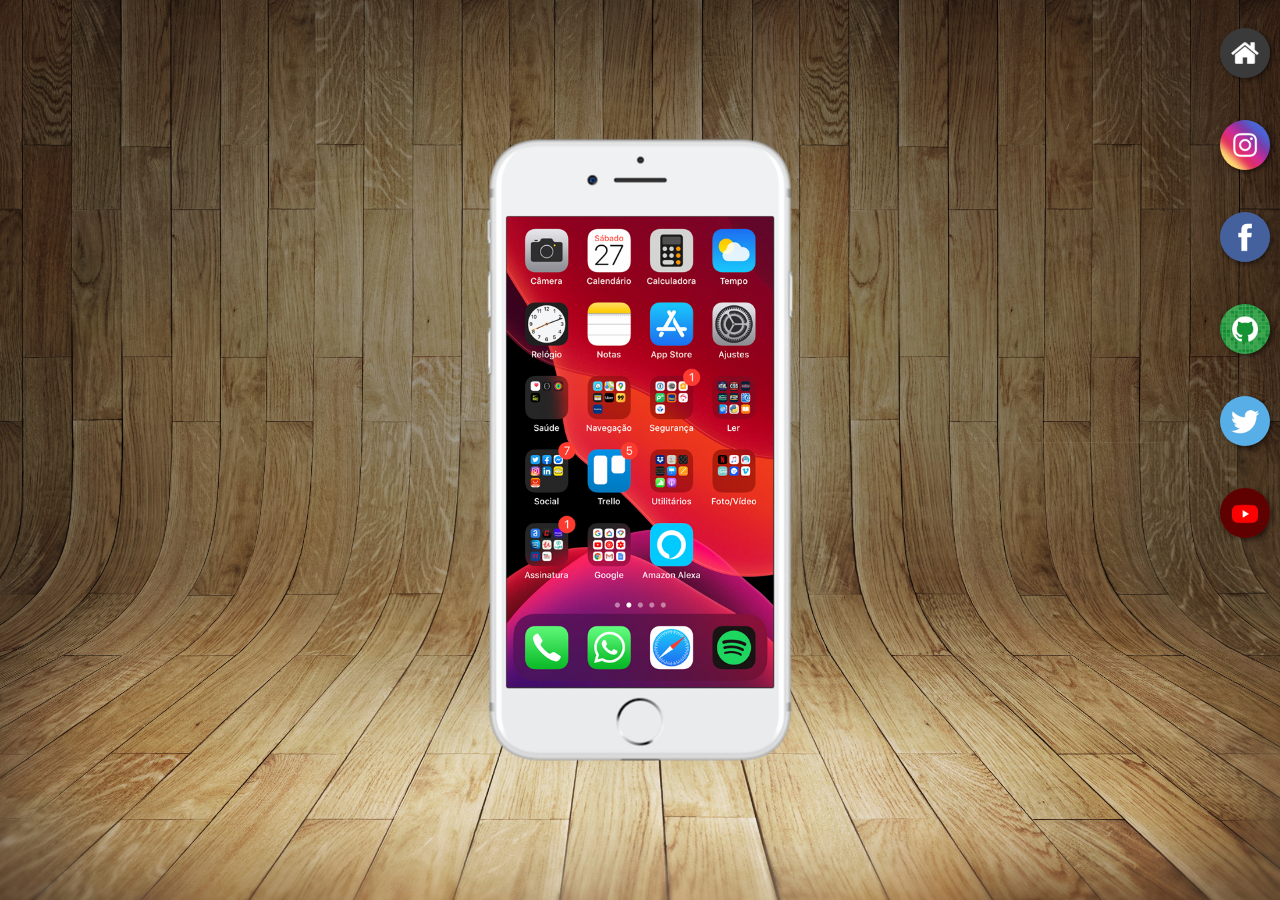
<file: index.html>
<!DOCTYPE html>
<html lang="Pt-br">
<head>
    <meta charset="UTF-8">
    <meta http-equiv="X-UA-Compatible" content="IE=edge">
    <meta name="viewport" content="width=device-width, initial-scale=1.0">
    <link rel="stylesheet" href="style.css" type="text/css">
    <link rel="shortcut icon" href="imagens/favicon.ico" type="image/x-icon">
    <title>Projeto Social</title>
</head>
<body>
    <main>
        <section id="telefone">
            <iframe src="home.html" name="tela" id="tela" frameborder="0">

                Seu navegador não é compativel com isso
            </iframe>
        </section>

        <section id="redes-sociais">

            <br><a href="home.html" target="tela"> <img src="imagens/logo-home.jpg" alt=""></a> </br>
            <br><a href="instagram.html" target="tela"> <img src="imagens/logo-instagram.jpg" alt=""></a></br>
            <br><a href="facebook.html" target="tela"> <img src="imagens/logo-facebook.jpg" alt=""></a></br>
            <br><a href="github.html" target="tela"> <img src="imagens/logo-github.jpg" alt=""></a></br>
            <br><a href="twittter.html" target="tela"> <img src="imagens/logo-twitter.jpg" alt=""></a></br>
            <br><a href="youtube.html" target="tela"> <img src="imagens/logo-youtube.jpg" alt=""></a></br>
            
        </section>

    </main>

</body>
</html>
</file>
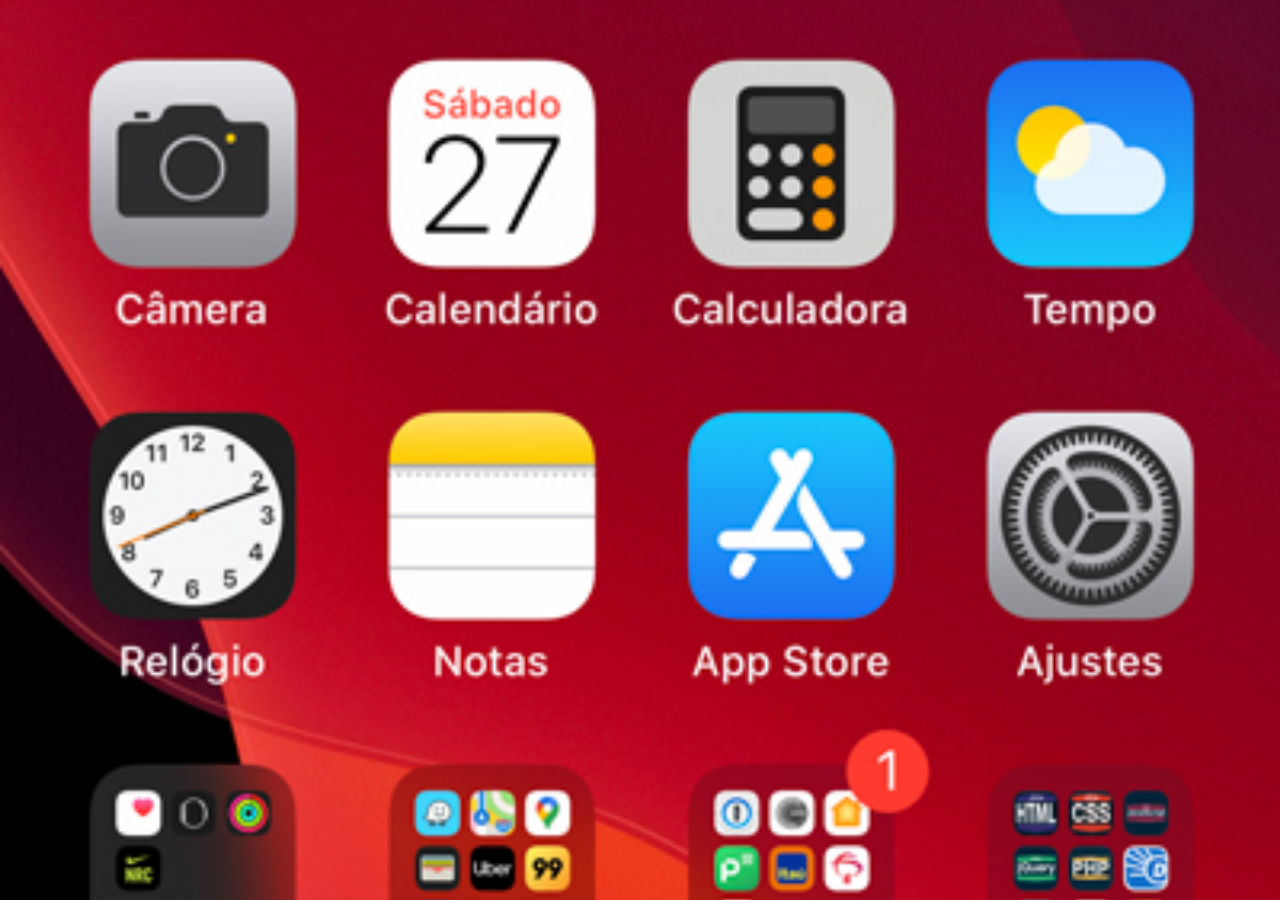
<file: home.html>
<!DOCTYPE html>
<html lang="pt-br">
<head>
    <meta charset="UTF-8">
    <meta http-equiv="X-UA-Compatible" content="IE=edge">
    <meta name="viewport" content="width=device-width, initial-scale=1.0">
    <title>Home</title>
    <style>
        *{
            margin: 0px;
            padding: 0px;
        }

        body {
            width: 100vw;
            height: 100vh;
            background: black url(imagens/tela-home.jpg ) no-repeat top center;
            background-size: cover;     
        }
    </style>
</head>
    
</html>
</file>
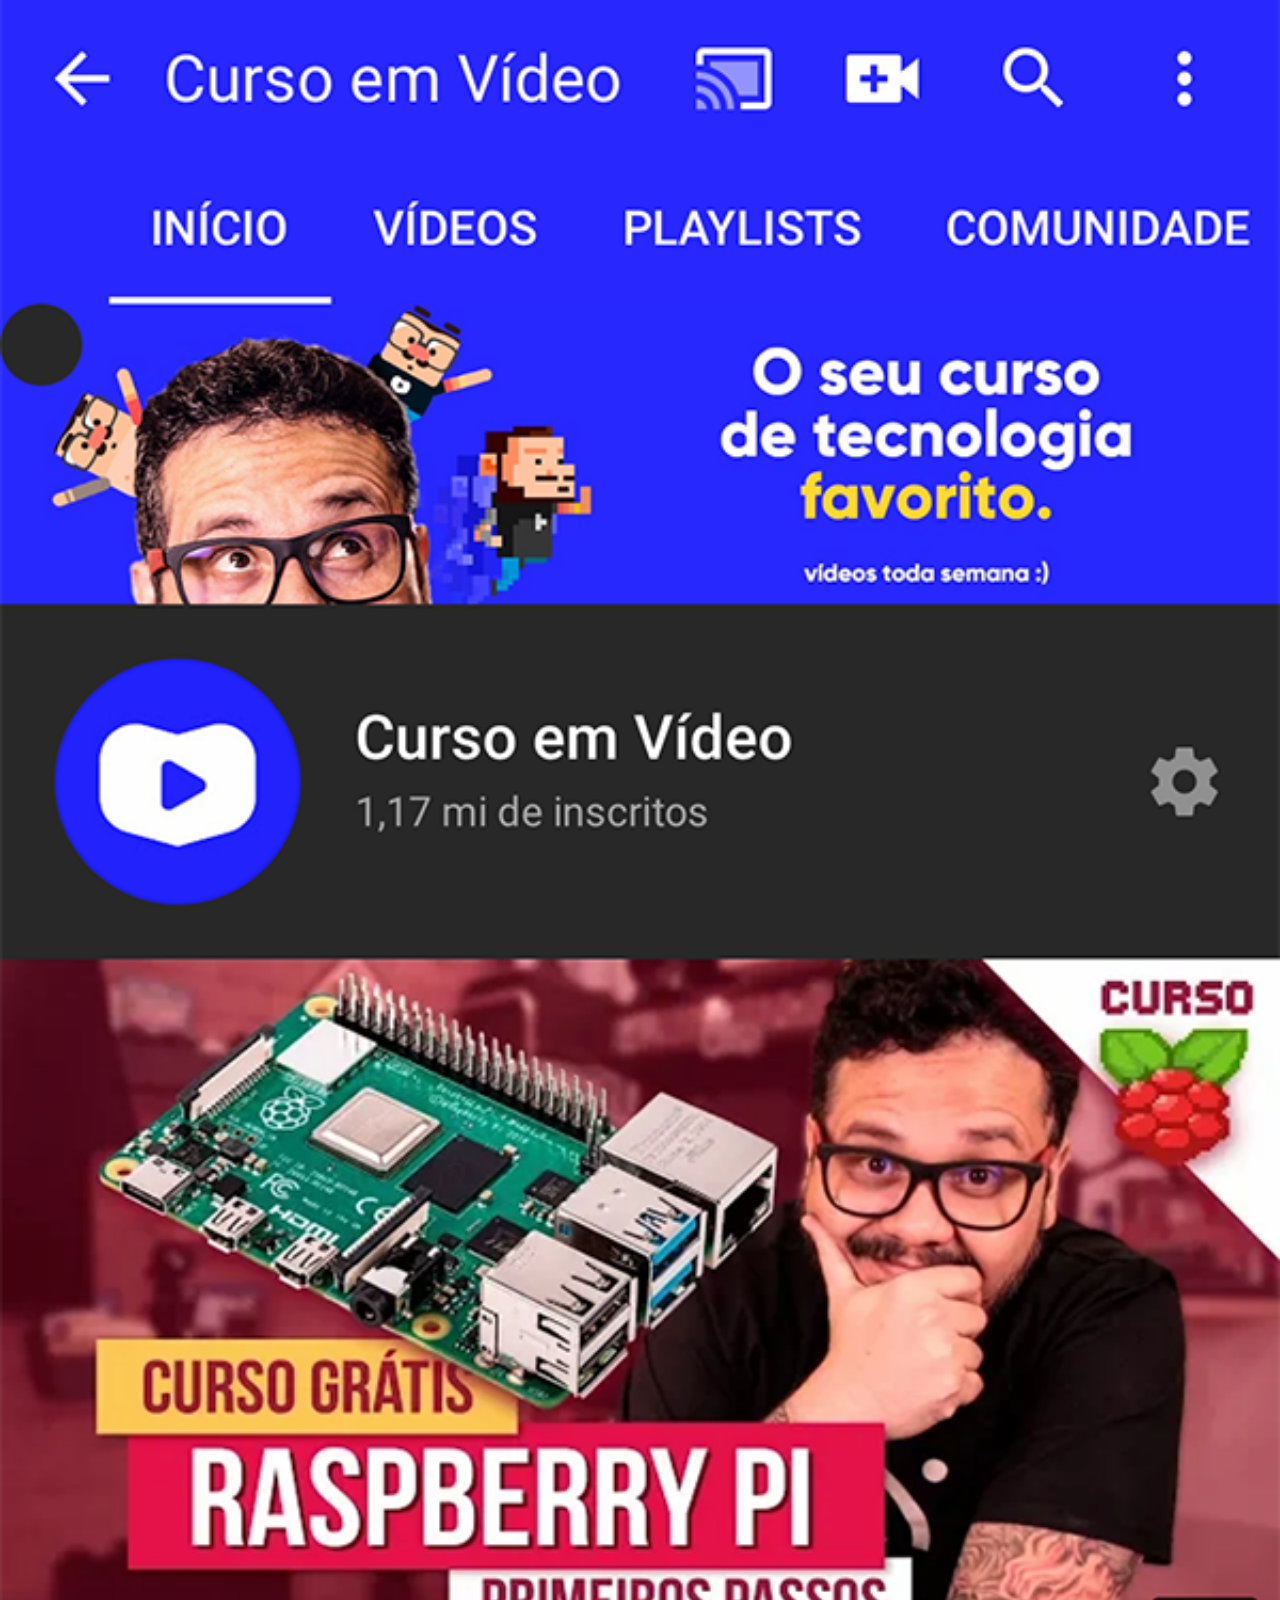
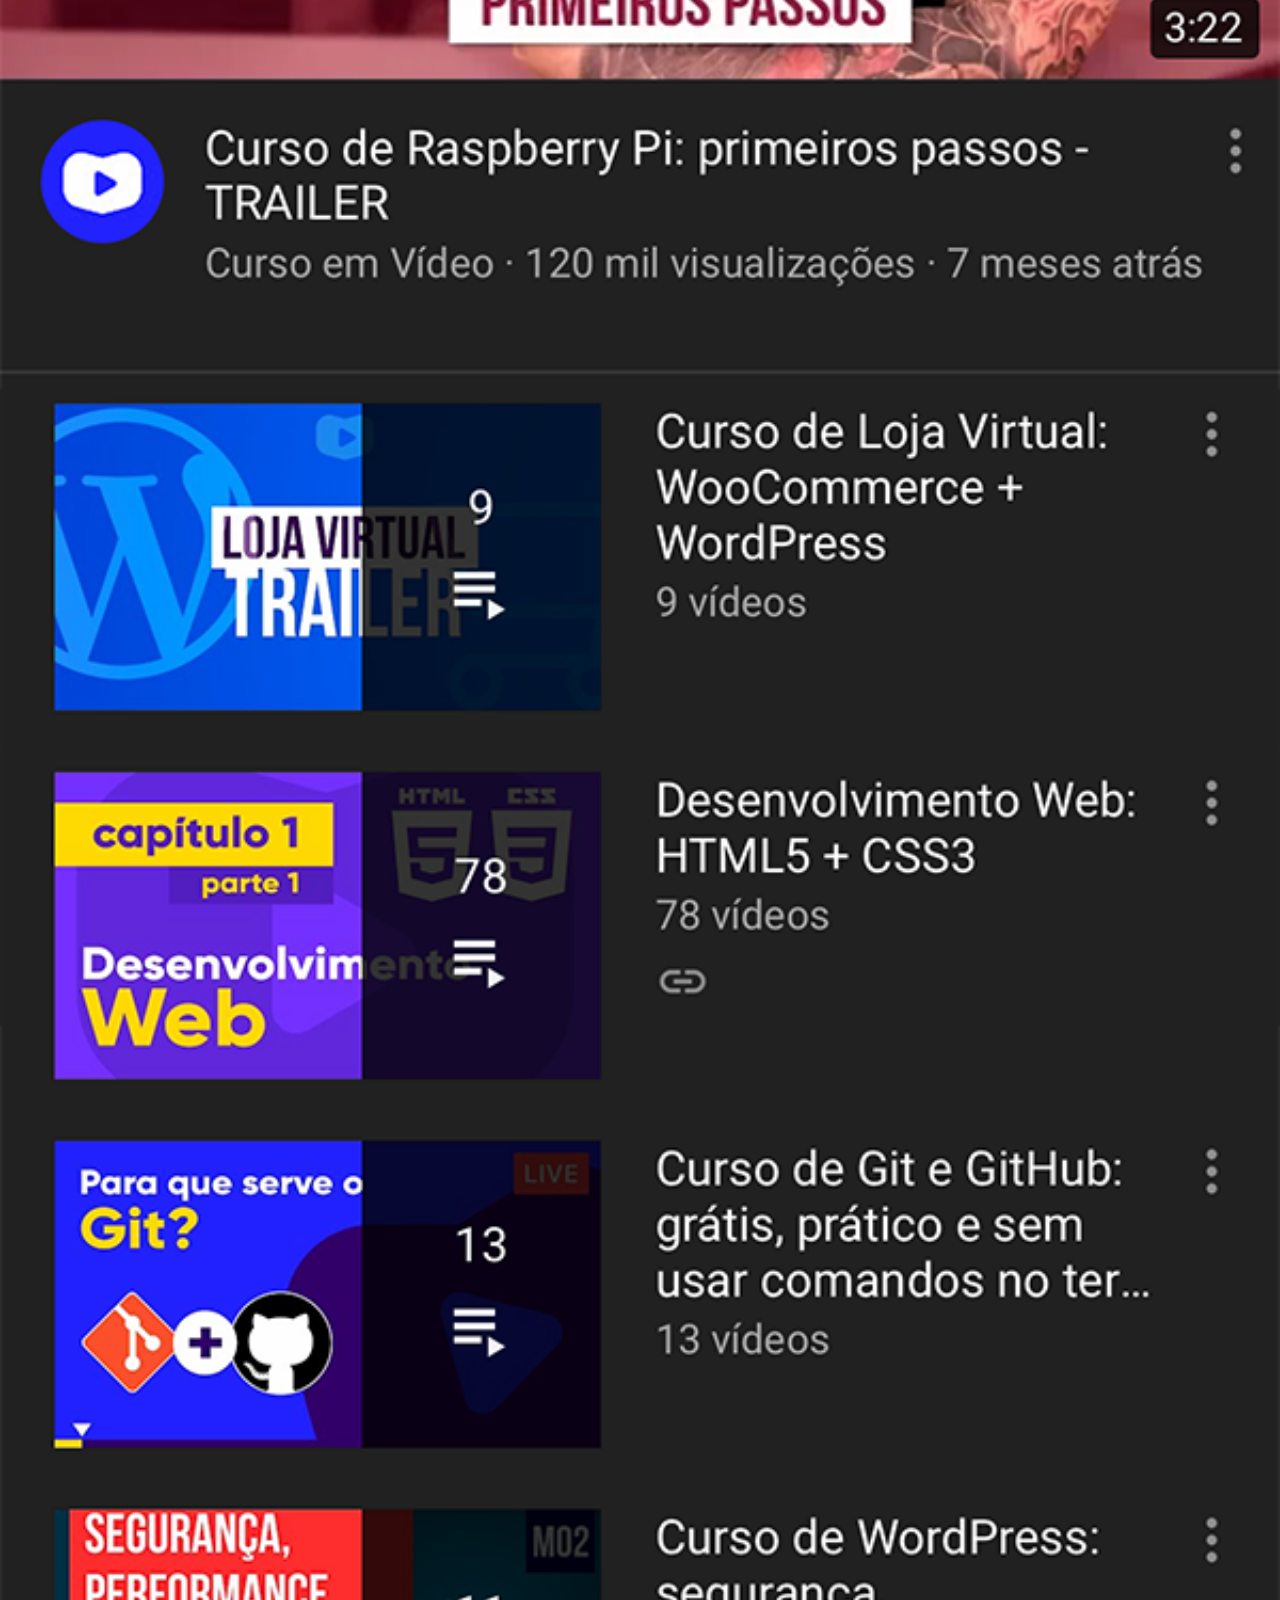
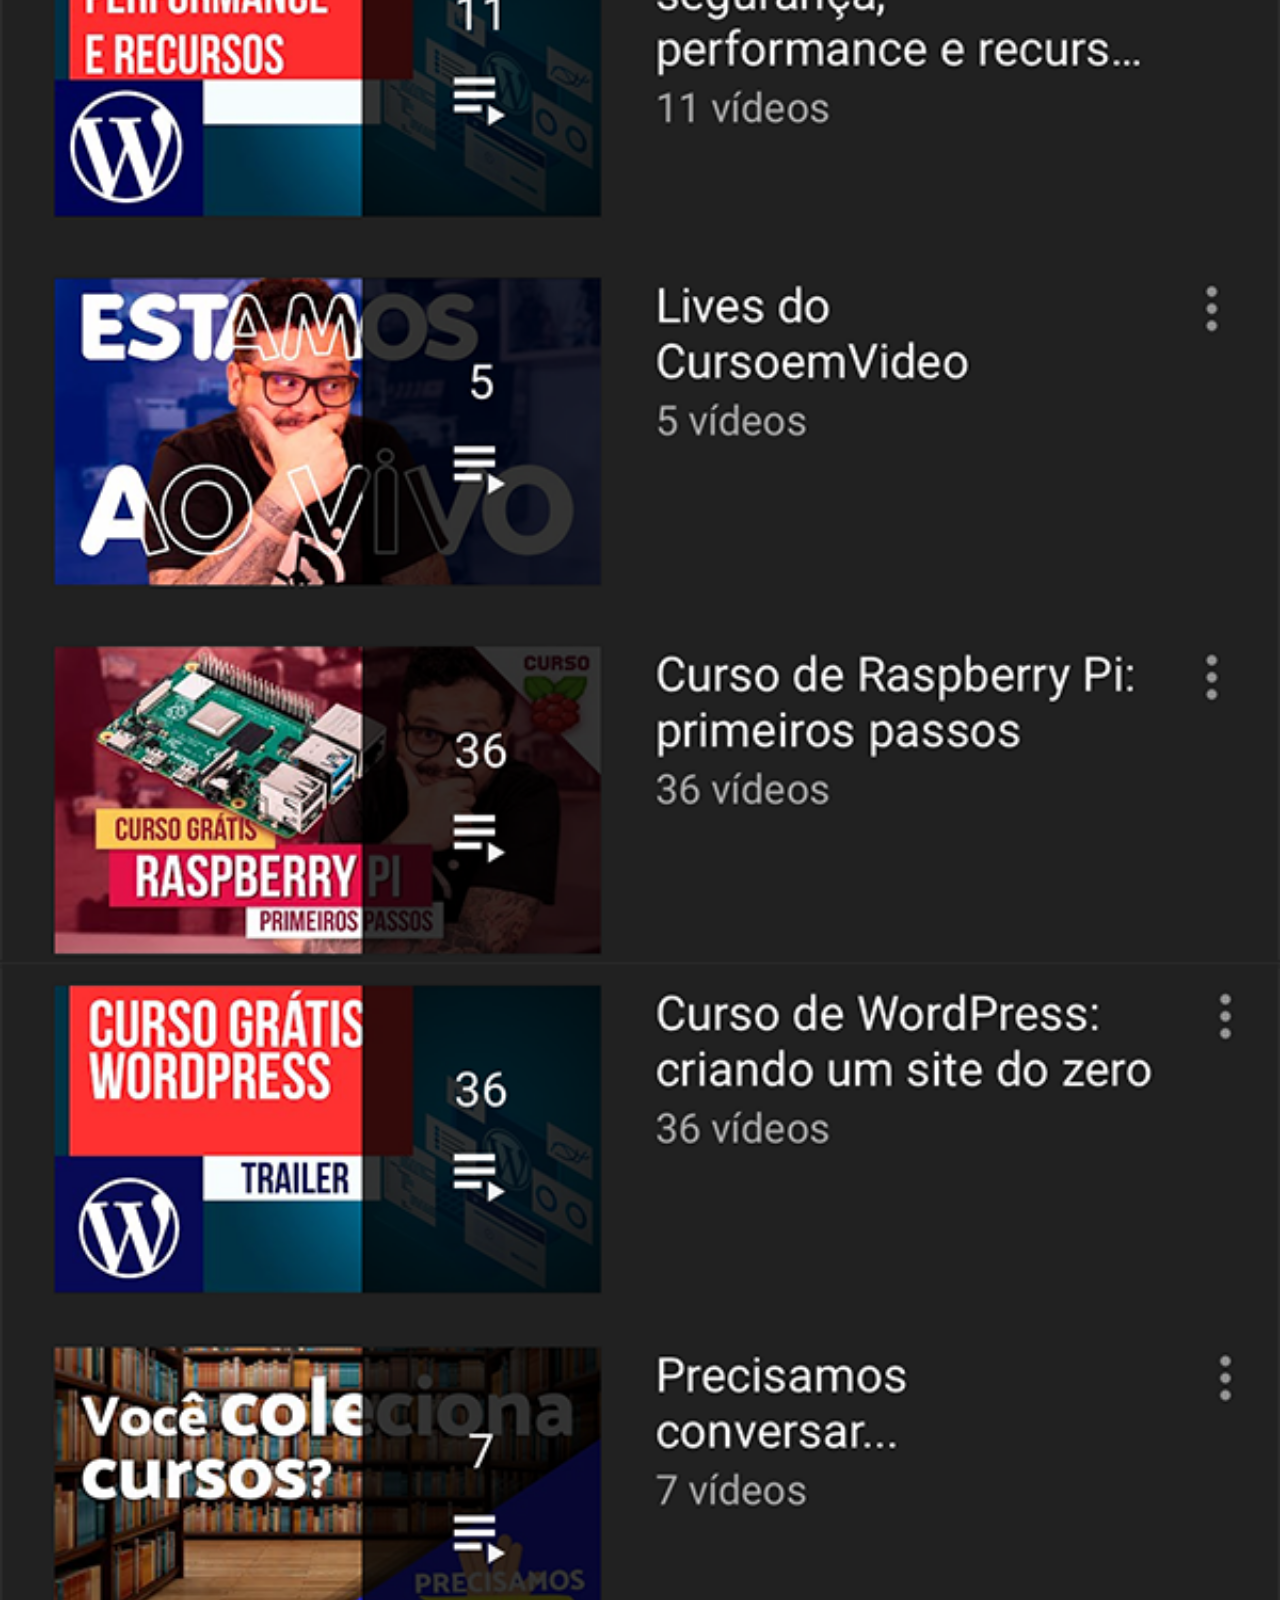
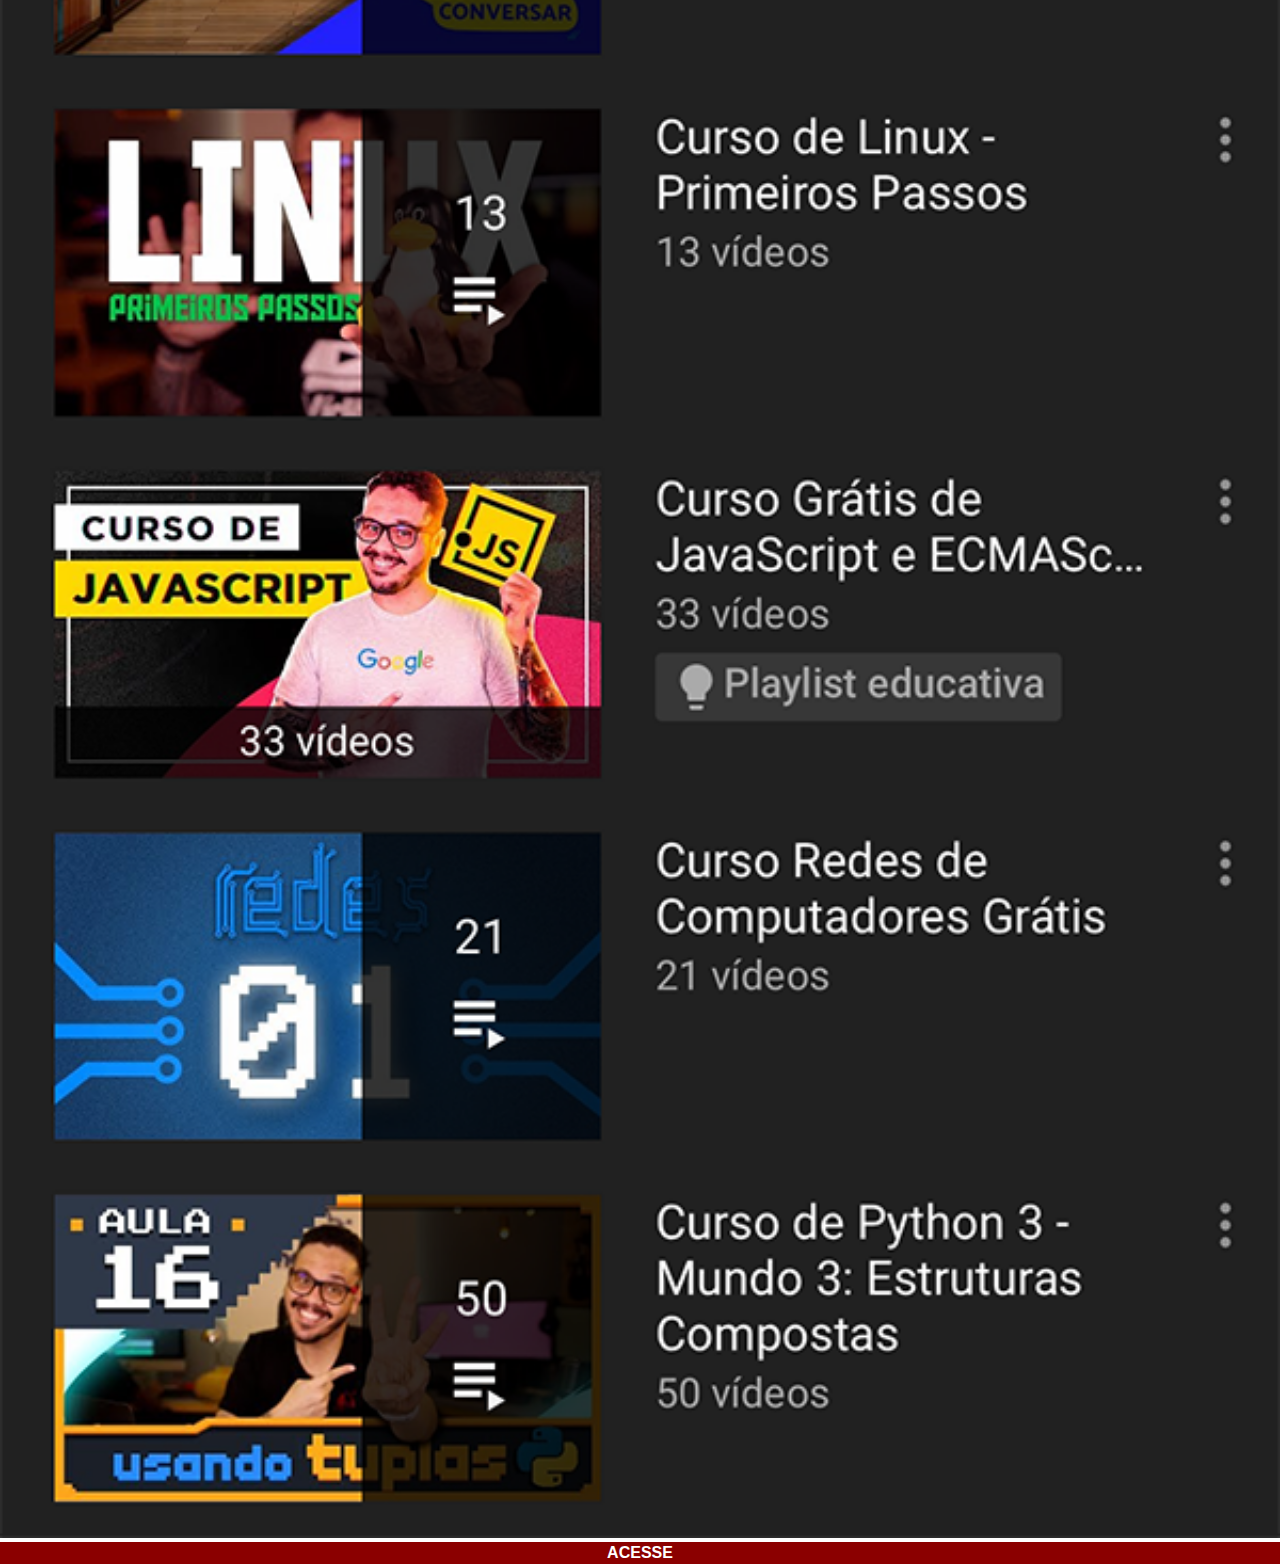
<file: youtube.html>
<!DOCTYPE html>
<html lang="pt-br">
<head>
    <meta charset="UTF-8">
    <meta http-equiv="X-UA-Compatible" content="IE=edge">
    <meta name="viewport" content="width=device-width, initial-scale=1.0">
    <title>YouTube</title>
    <style>
        *{
            margin: 0px;
            padding: 0px;
            font-family: Arial, Helvetica, sans-serif;
        }

        ::-webkit-scrollbar {
            width: 0px;
            height: 0px;
        }

        img {
            width: 100vw;
        }

      a{
        display: block;
        background-color: darkred;
        padding: 2px;
        text-align: center;
        font-weight: bolder;
        text-decoration: none;
        color: white;
      }
    </style>
</head>
<body>
    <img src="imagens/tela-youtube.png" alt="">
    <a href="https://www.youtube.com/user/cursoemvideo/playlists" target="_blank" >ACESSE</a>
    
</body>
</html>
</file>
<file: style.css>
@charset "utf-8";

* {
    margin: 0px;
    padding: 0px;
    font-family: Arial, Helvetica, sans-serif;
}

body {
    width: 100vw;
    height: 100vh;
    background-image: url(imagens/fundo-madeira.jpg);
    background-position: top center;
    background-repeat: no-repeat;
    background-size: cover;
    background-attachment: fixed;
    overflow-x: hidden;
}

main {
    position: relative;
    height: 100vh;
}

section#telefone {
    position: absolute;
    top: 50%;
    left: 50%;
    transform: translate(-50% , -50%);

    height: 627px;
    width: 311px;
    background-image: url(imagens/frame-iphone.png);
}

iframe#tela {
    position: relative;
    top: 80px;
    left: 22px;
    width: 267px;
    height: 471px;
}

section#redes-sociais {
    text-align: right;
}

section#redes-sociais img {
    width: 50px;
    margin: 10px;
    border-radius: 50%;
    box-shadow: 2px 2px 5px rgba(0, 0, 0, 0.547);
    box-sizing: border-box;
}

section#redes-sociais img:hover {
    border: 2px solid rgba(255, 255, 255, 0.637);
    transform: translate(-3px , -3px);
    box-shadow: 5px 5px 10px rgba(0, 0, 0, 0.597);
    transition: transform 1s; border: 1s;
}
</file>
